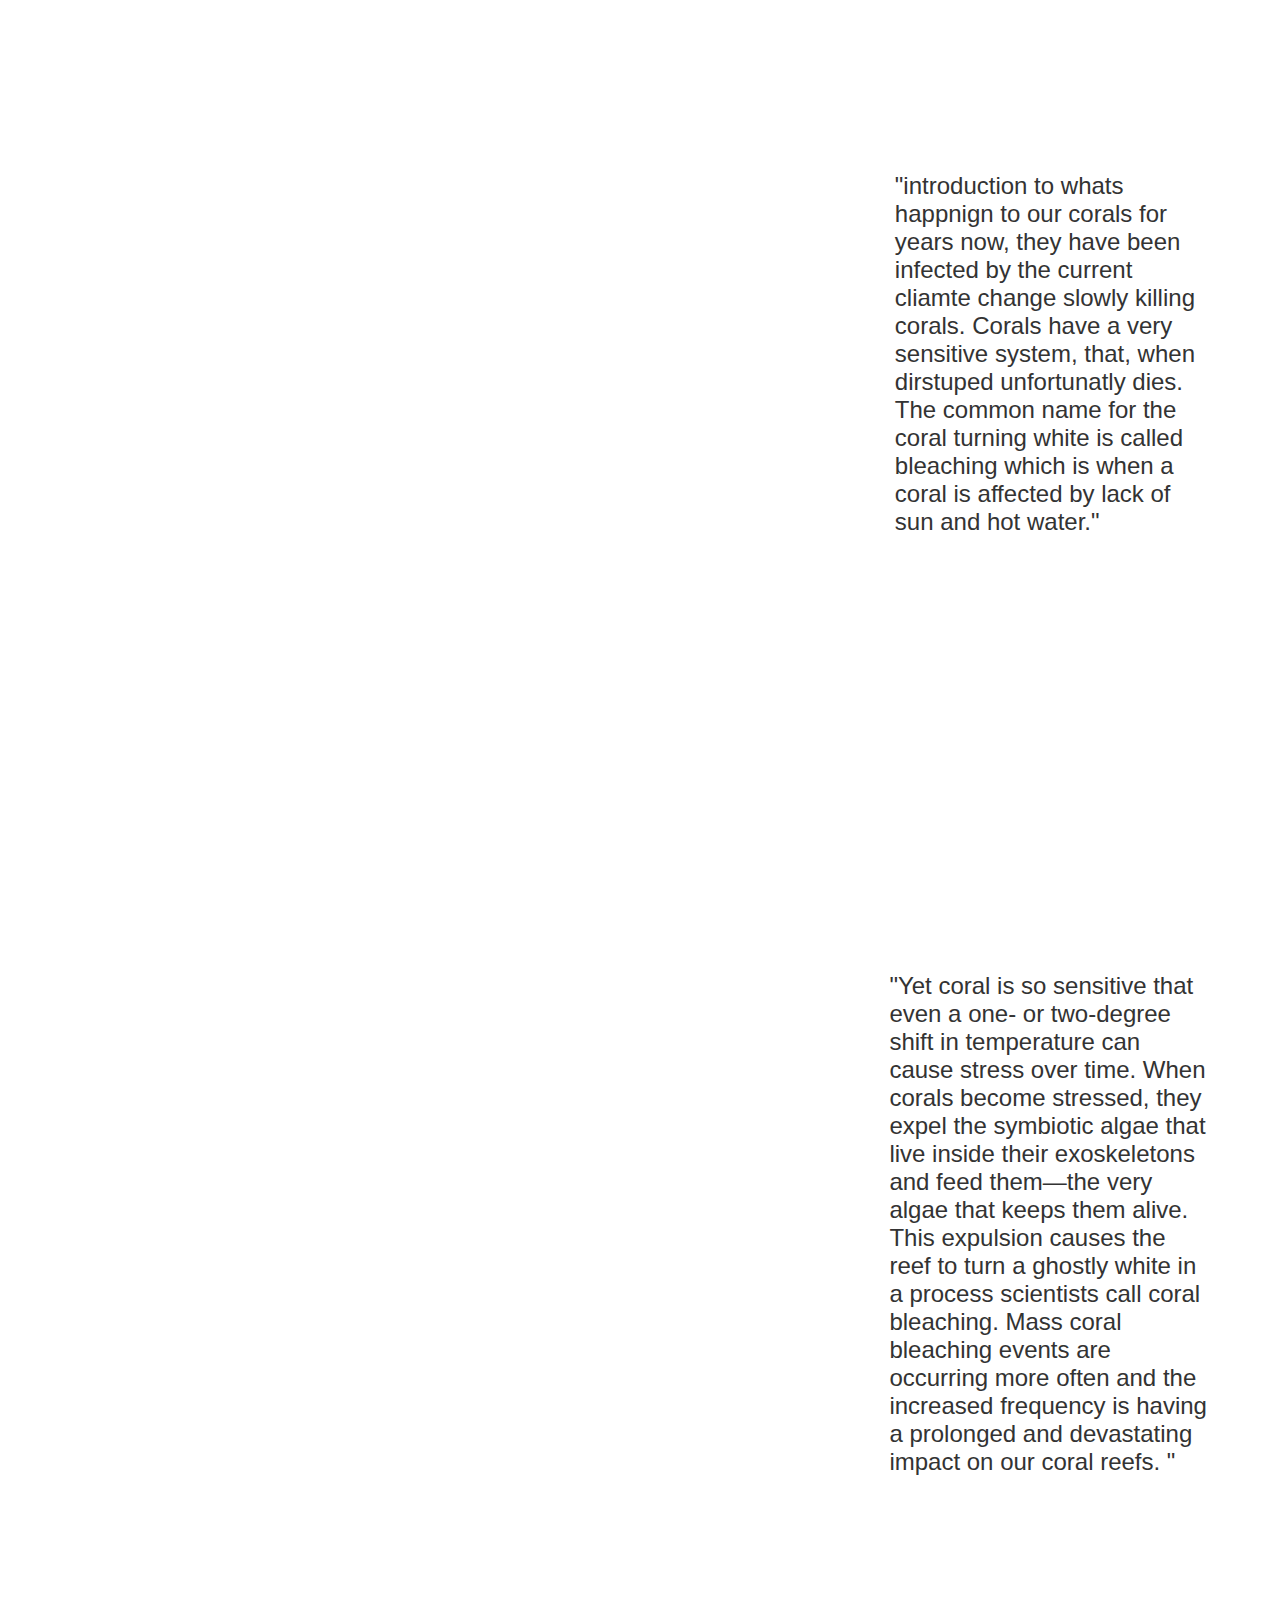
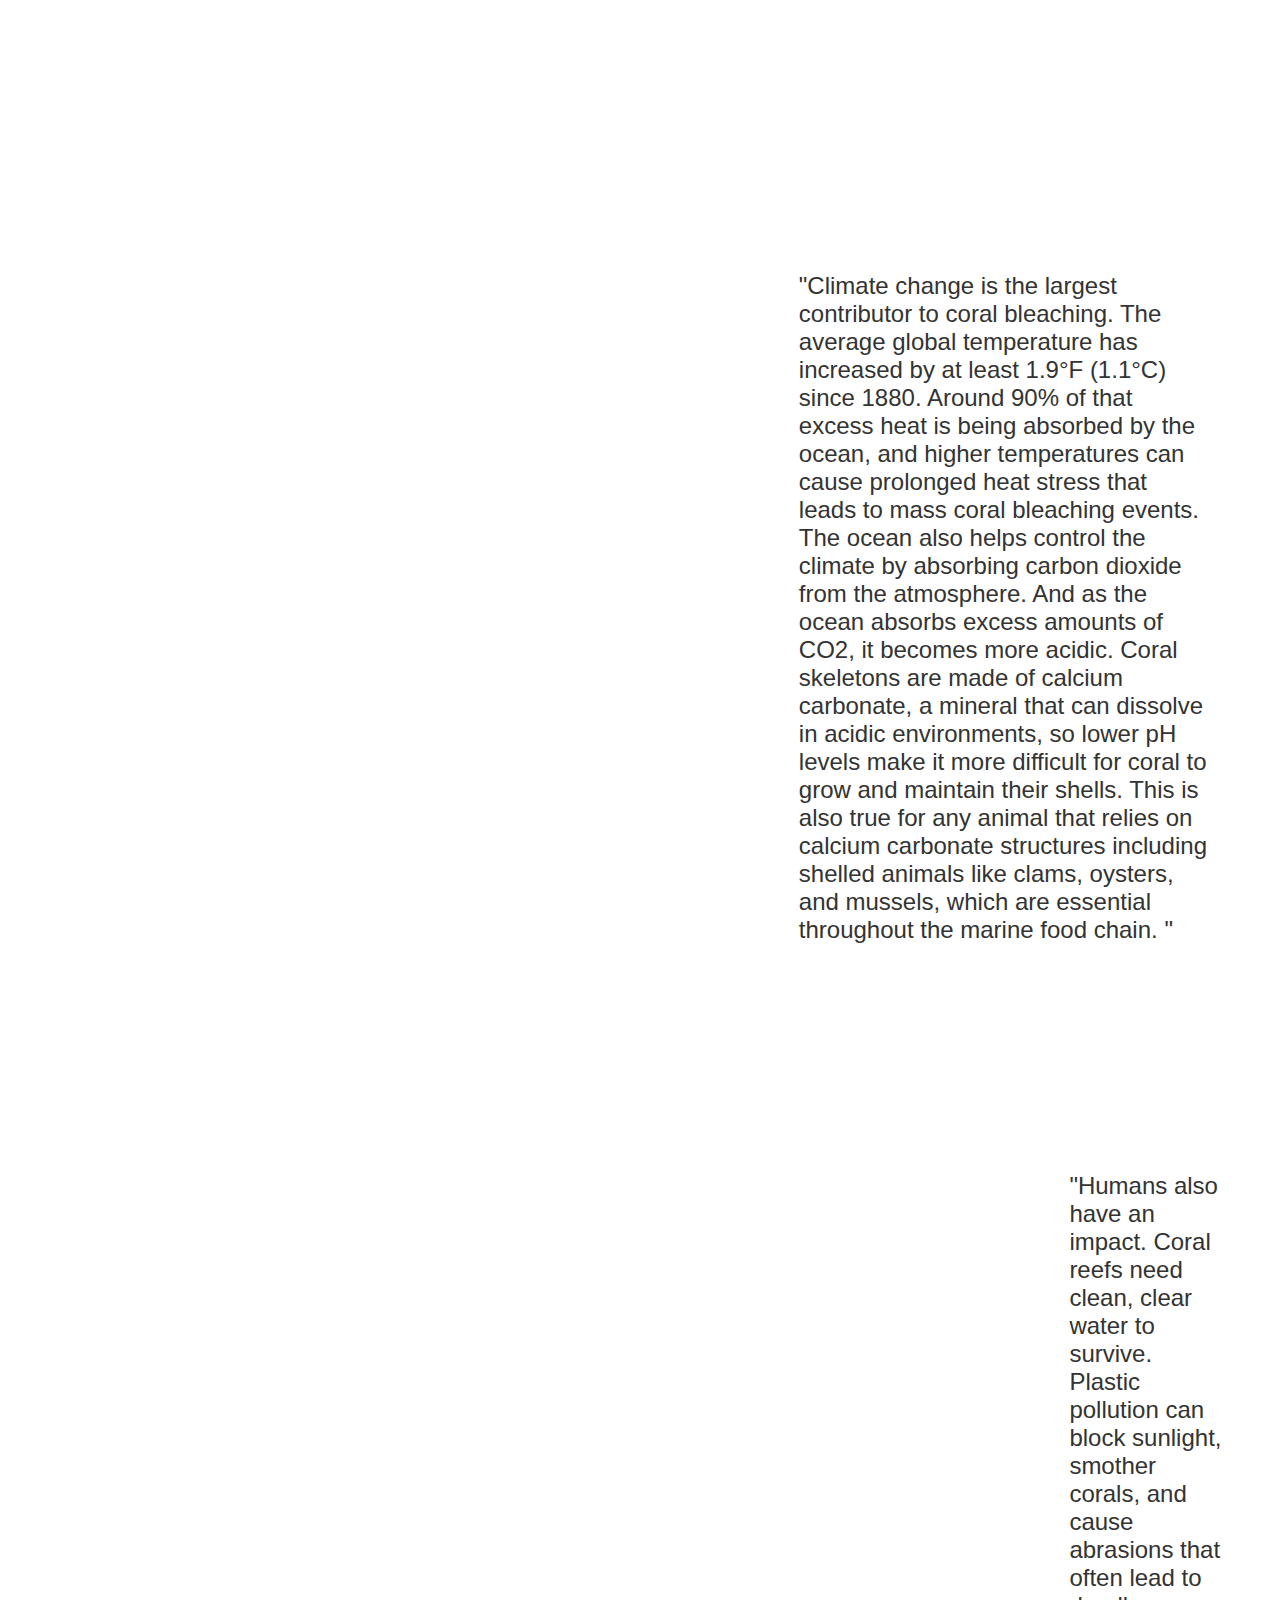
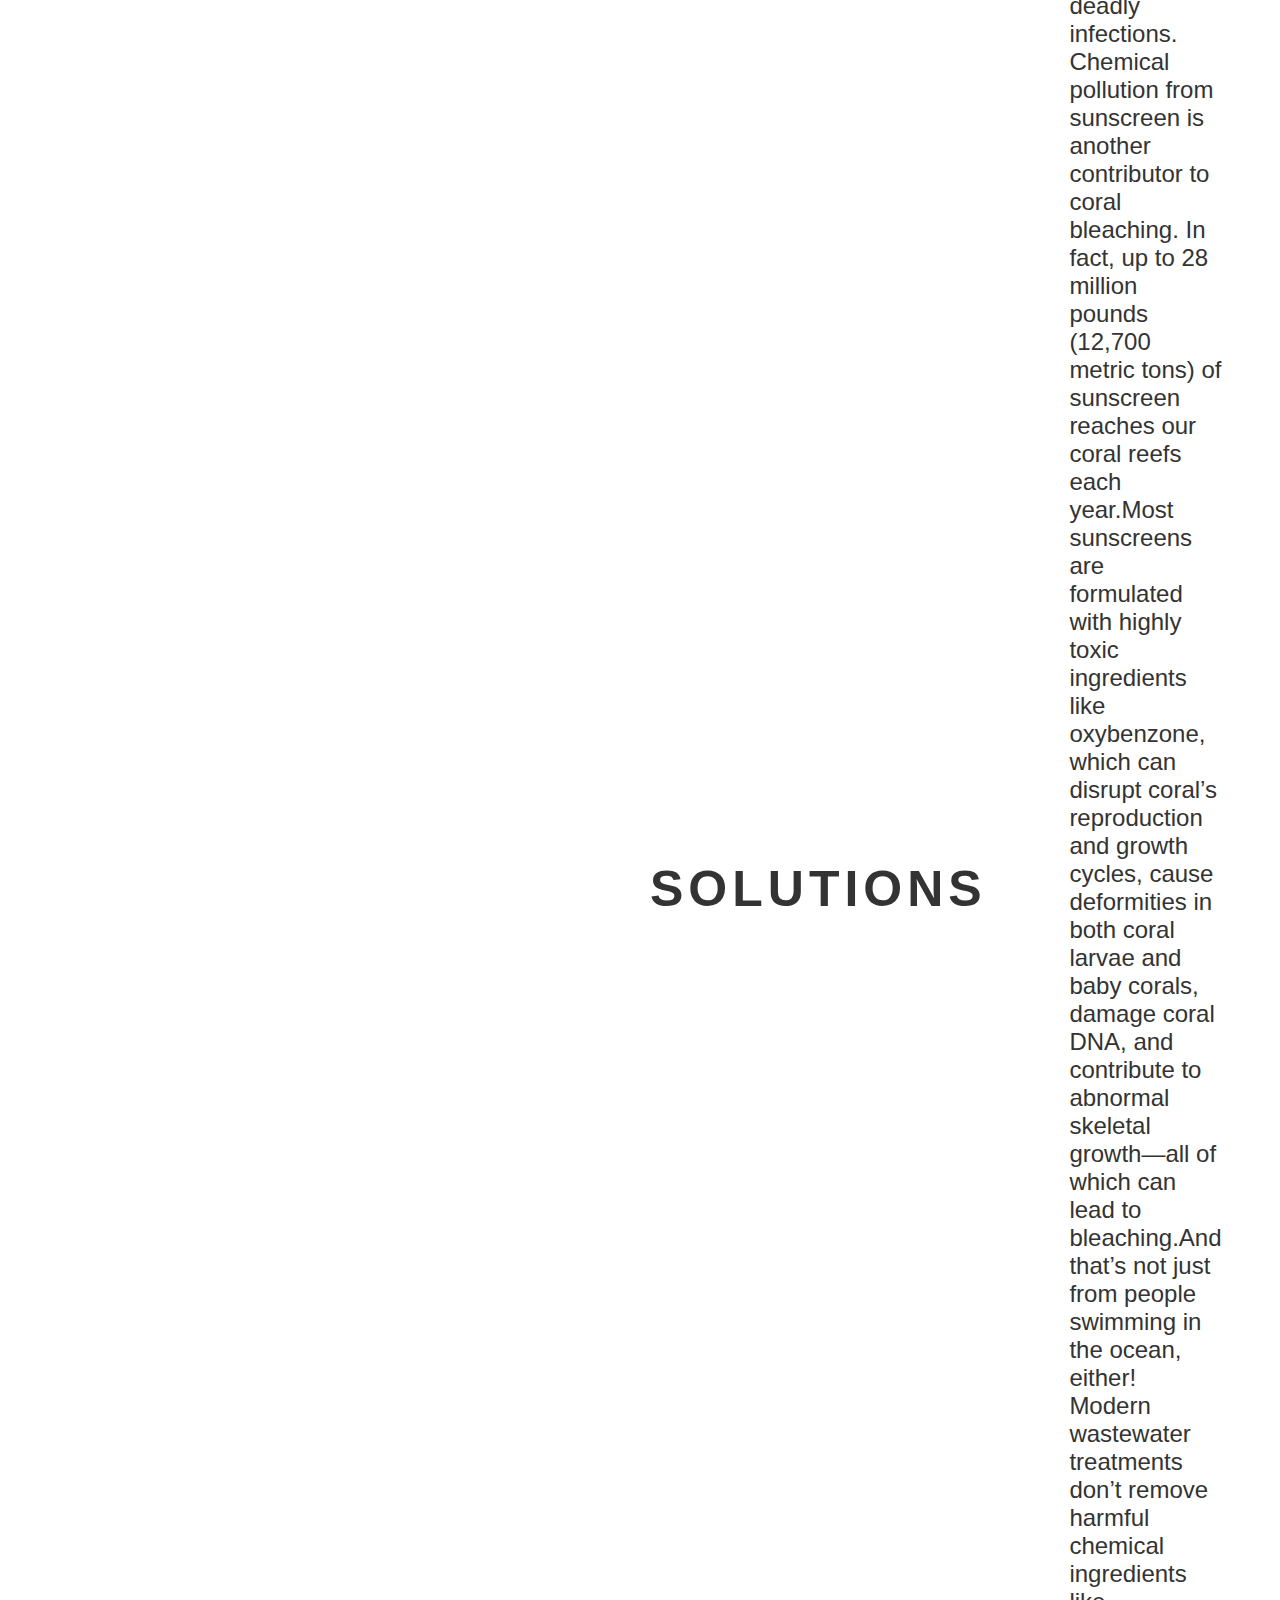
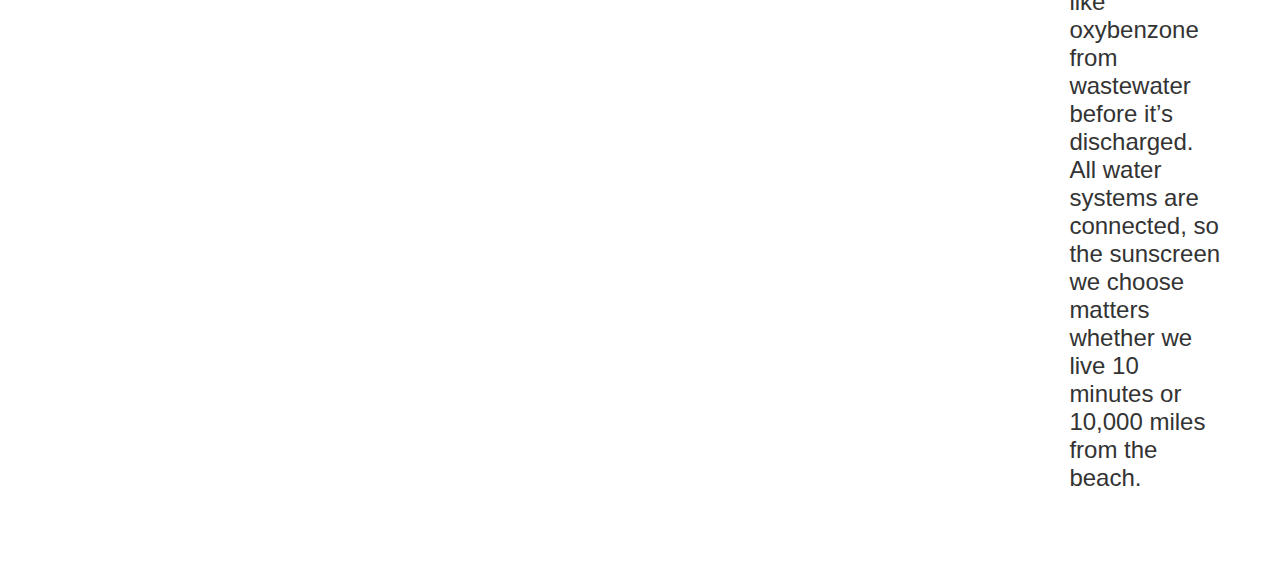
<file: dive.html>
<!DOCTYPE html>
<html lang="en">
<head>
  <meta charset="UTF-8">
  <meta name="viewport" content="width=device-width, initial-scale=1.0">
  <meta http-equiv="X-UA-Compatible" content="ie=edge">
  <title>The Dive</title>
  <link rel="stylesheet" href="css/dive.css">
</head>
<body>
  <section>
    <h1 class="stick">What is happening to our corals?</h1>
    <h2 class="stick">00</h2>
    <p>"introduction to whats happnign to our corals for years now, they have been infected by the current cliamte change slowly killing corals. Corals have a very sensitive system, that, when dirstuped unfortunatly dies. The common name for the coral turning white is called bleaching which is when a coral is affected by lack of sun and hot water."</p>
  </section>

  <section>
    <h1 class="stick">Why are coral important for our oceans?</h1>
    <h2 class="stick">01</h2>
    <p>"Yet coral is so sensitive that even a one- or two-degree shift in temperature can cause stress over time. When corals become stressed, they expel the symbiotic algae that live inside their exoskeletons and feed them—the very algae that keeps them alive. This expulsion causes the reef to turn a ghostly white in a process scientists call coral bleaching. Mass coral bleaching events are occurring more often and the increased frequency is having a prolonged and devastating impact on our coral reefs. "</p>
  </section>

  <section>
    <h1 class="stick">What is causing our corals to die?</h1>
    <h2 class="stick">02</h2>
    <p> "Climate change is the largest contributor to coral bleaching. The average global temperature has increased by at least 1.9°F (1.1°C) since 1880. Around 90% of that excess heat is being absorbed by the ocean, and higher temperatures can cause prolonged heat stress that leads to mass coral bleaching events. The ocean also helps control the climate by absorbing carbon dioxide from the atmosphere. And as the ocean absorbs excess amounts of CO2, it becomes more acidic. Coral skeletons are made of calcium carbonate, a mineral that can dissolve in acidic environments, so lower pH levels make it more difficult for coral to grow and maintain their shells. This is also true for any animal that relies on calcium carbonate structures including shelled animals like clams, oysters, and mussels, which are essential throughout the marine food chain. "</p>
  </section>

  <section>
    <h1 class="stick">What are the consequances of corals deaths?</h1>
    <h2 class="stick">03</h2>
    <p> "Humans also have an impact. Coral reefs need clean, clear water to survive. Plastic pollution can block sunlight, smother corals, and cause abrasions that often lead to deadly infections. Chemical pollution from sunscreen is another contributor to coral bleaching. In fact, up to 28 million pounds (12,700 metric tons) of sunscreen reaches our coral reefs each year.Most sunscreens are formulated with highly toxic ingredients like oxybenzone, which can disrupt coral’s reproduction and growth cycles, cause deformities in both coral larvae and baby corals, damage coral DNA, and contribute to abnormal skeletal growth—all of which can lead to bleaching.And that’s not just from people swimming in the ocean, either! Modern wastewater treatments don’t remove harmful chemical ingredients like oxybenzone from wastewater before it’s discharged. All water systems are connected, so the sunscreen we choose matters whether we live 10 minutes or 10,000 miles from the beach. </p>
  </section>

  <section>
  <a href="index.html"> <button class="button_1" type="button">HOME</button></a>
  <a href="solution.html"> <button class="button" type="button">SOLUTIONS</button></a>
  </section>
</body>

</html>
</file>
<file: css/dive.css>
body {
    cursor: url(file:///C:/Users/jessi/Downloads/fish-solid.svg), auto;
  }
  
  * {
    margin: 0;
    padding: 0;
    box-sizing: border-box;
  }
  
* {
    padding: 0;
    margin: 0;
    box-sizing: border-box;
  }
  
  section {
    width:100%;
    height: 130vh;
    display: flex;
    justify-content: center;
    align-items: center;
  }
  
  h1 {
    font-size: 4.5em;
    text-transform: uppercase;
    text-align: right;
    display: flex;
    position: sticky;
    justify-content: space-between;
    flex-basis: 50%;
    padding-right:1em ;
    padding-left: 3em;
    position: sticky;
    top: 100px;
    color: #ffffff;
    font-family: 'Roboto', sans-serif;
  }
  
  h2 {
    font-size: 6em;
    text-transform: uppercase;
    position: sticky;
    color: #ffffff;
    font-family: 'Roboto', sans-serif;
  }
  
  p {
    font-size: 1.5em;
    text-align: left;
    padding-left: 3em;
    padding-right: 3em;
    padding-top: 3em;
    padding-bottom: 3em;
    position: sticky;
    top: 100px;
    flex-basis: 50%;
    display:flex;
    flex-direction: column-reverse;
    background: #fff;
    border-radius: 10px;
    color:#333;
    font-family: 'Roboto', sans-serif;
  }

   
  section {
    width:100%;
    height: 100vh;
    display: flex;
    justify-content: center;
    align-items: center;
  }
  
.button{
    display: flex;
    align-items: right;
    height: 10vh;
    background: #ffffff;
    font-family:'Roboto', sans-serif, bold;
    text-transform: uppercase;
    font-size: 50px;
    color:#333;
    position:right;
    padding:10px;
  }
  
  .button{
  padding: 100px 100px;
  background-color: #ffffff;
  color: #333;
  font-weight: bold;
  border: none;
  border-radius: 6px;
  letter-spacing: 5px;
  overflow: hidden;
  transition: 1s;
  cursor: pointer;
  position:absolute;
  padding:10px;
  }
  
  .button:hover{
    background: #ffffff;
    color: #333;
    box-shadow: 0 0 5px #ddeeff,
                0 0 25px #93d4ff,
                0 0 50px #2173ff,
                0 0 100px #7aa6ff;
     -webkit-box-reflect:below 1px linear-gradient(transparent, #0005);
  }
  .button_1{
    display: flex;
    align-items: left;
    height: 10vh;
    background: #ffffff;
    font-family:'Roboto', sans-serif, bold;
    text-transform: uppercase;
    font-size: 50px;
    color:#333;
    position:left;
    padding:10px;
    left: 15em;
  }
  
  .button_1{
  padding: 100px 100px;
  background-color: #ffffff;
  color: #333;
  font-weight: bold;
  border: none;
  border-radius: 6px;
  letter-spacing: 5px;
  overflow: hidden;
  transition: 1s;
  cursor: pointer;
  position:absolute;
  padding:10px;
  left: 15em;
  }
  
  .button_1:hover{
    background: #ffffff;
    color: #333;
    box-shadow: 0 0 5px #ddeeff,
                0 0 25px #93d4ff,
                0 0 50px #2173ff,
                0 0 100px #7aa6ff;
     -webkit-box-reflect:below 1px linear-gradient(transparent, #0005);
  }

  /*separator */

section:nth-child(1) {
    background-image: url(https://i.pinimg.com/originals/be/14/1b/be141b5f8bfd10a522176b7c612b9fd0.gif);
    background-size: cover;
    align-items: baseline;
   }
  
section:nth-child(2) {
    background-image: url(https://gpres.weebly.com/uploads/2/2/7/3/22733438/coral_orig.gif);
    background-size: cover;
    align-items: baseline;
  } 

  section:nth-child(3) {
    background-image: url(https://www.4ocean.com/cdn/shop/articles/ezgif.com-optimize-2_small-1702497291329_2ed84b77-b99f-4772-a398-3a3f7dc41620.gif?v=1702918550);
    background-size: cover;
    align-items: baseline;
   }

   section:nth-child(4) {
    background-image: url(https://cdn.shopify.com/s/files/1/0996/1022/t/1375/assets/ezgif.com-optimize-7-1702498494206_800x.gif?v=1702498495);
    background-size: cover;
    align-items: baseline;
   }
</file>
